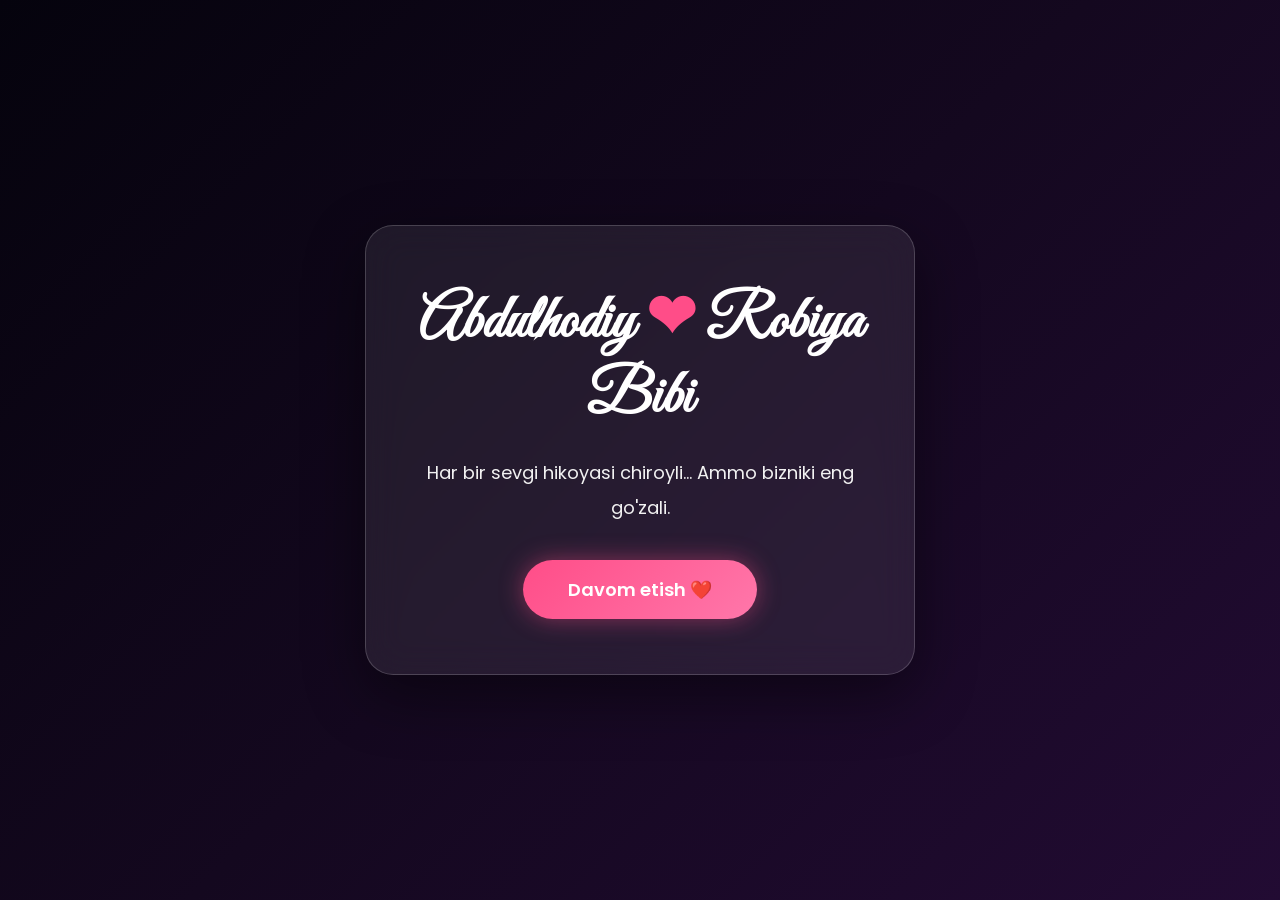
<file: index.html>
<!DOCTYPE html>
<html lang="uz">

<head>
    <meta charset="UTF-8">
    <meta name="viewport"
        content="width=device-width, initial-scale=1.0">

    <title>Abdulhodiy ❤️ Robiya Bibi</title>

    <meta name="description"
        content="Forever With You ❤️">
    <meta name="theme-color"
        content="#ff4d88">

    <!-- Google Fonts -->
    <link rel="preconnect"
        href="https://fonts.googleapis.com">
    <link rel="preconnect"
        href="https://fonts.gstatic.com"
        crossorigin>

    <link href="https://fonts.googleapis.com/css2?family=Poppins:wght@300;400;500;600;700&family=Great+Vibes&display=swap"
        rel="stylesheet">

    <!-- AOS Animation -->
    <link href="https://unpkg.com/aos@2.3.4/dist/aos.css"
        rel="stylesheet">

    <!-- Font Awesome -->
    <link rel="stylesheet"
        href="https://cdnjs.cloudflare.com/ajax/libs/font-awesome/6.6.0/css/all.min.css">

    <!-- CSS -->
    <link rel="stylesheet"
        href="style.css">
</head>

<body>

<!-- ========================= -->
<!-- BACKGROUND EFFECTS -->
<!-- ========================= -->

<div class="stars"></div>

<div class="twinkling"></div>

<div id="hearts"></div>

<div id="petals"></div>

<!-- ========================= -->
<!-- INTRO -->
<!-- ========================= -->

<div id="intro">

    <div class="intro-box">

        <h1>
            Abdulhodiy
            <span>❤</span>
            Robiya Bibi
        </h1>

        <p>
            Har bir sevgi hikoyasi chiroyli...
            Ammo bizniki eng go'zali.
        </p>

        <button id="startBtn">
            Davom etish ❤️
        </button>

    </div>

</div>

<!-- ========================= -->
<!-- MUSIC -->
<!-- ========================= -->

<audio id="bgMusic" loop>
    <source src="assets/music/music.mp3"
        type="audio/mpeg">
</audio>

<!-- ========================= -->
<!-- MAIN WEBSITE -->
<!-- ========================= -->

<div id="website" class="hidden">

<!-- ========================= -->
<!-- HERO SECTION -->
<!-- ========================= -->

<header class="hero">

    <div class="hero-content">

        <h2 class="love-title">
            Abdulhodiy
            <span>❤</span>
            Robiya Bibi
        </h2>

        <p class="love-subtitle">
            Bizning hikoyamiz boshlangan sana...
        </p>

        <h3 class="love-date">
            03.03.2026
        </h3>

        <div class="love-counter">

            <div class="counter-box">
                <span id="days">0</span>
                <small>Kun</small>
            </div>

            <div class="counter-box">
                <span id="hours">0</span>
                <small>Soat</small>
            </div>

            <div class="counter-box">
                <span id="minutes">0</span>
                <small>Daqiqa</small>
            </div>

            <div class="counter-box">
                <span id="seconds">0</span>
                <small>Soniya</small>
            </div>

        </div>

        <a href="#story" class="scroll-btn">
            Pastga tush ❤️
        </a>

    </div>

</header>

<!-- ========================= -->
<!-- LOVE STORY -->
<!-- ========================= -->

<section id="story" class="story">

    <h2 data-aos="fade-up">
        Bizning Hikoyamiz
    </h2>

    <p data-aos="fade-up" data-aos-delay="200">

        Har bir insonning hayotida unutilmas
        bir uchrashuv bo'ladi.

        Men uchun esa bu uchrashuv
        Sen eding.

        Vaqt o'tishi bilan
        sevgimiz yanada mustahkam bo'ldi.

        Va bu hikoyani...

        Birgalikda umrimiz oxirigacha
        davom ettirishni istayman. ❤️

    </p>

</section>

<!-- ========================= -->
<!-- PHOTO GALLERY -->
<!-- ========================= -->

<section id="gallery" class="gallery">

    <h2 data-aos="fade-up">
        Bizning Xotiralarimiz 📸
    </h2>

    <p class="gallery-text"
       data-aos="fade-up"
       data-aos-delay="150">

        Har bir surat...
        Bir xotira.

        Har bir xotira...
        Sen bilan yanada go'zal. ❤️

    </p>

    <div class="gallery-grid">

        <div class="photo-card"
             data-aos="zoom-in">

            <img src="assets/images/photo1.jpg"
                 alt="Photo 1">

        </div>

        <div class="photo-card"
             data-aos="zoom-in"
             data-aos-delay="100">

            <img src="assets/images/photo2.jpg"
                 alt="Photo 2">

        </div>

        <div class="photo-card"
             data-aos="zoom-in"
             data-aos-delay="200">

            <img src="assets/images/photo3.jpg"
                 alt="Photo 3">

        </div>

        <div class="photo-card"
             data-aos="zoom-in"
             data-aos-delay="300">

            <img src="assets/images/photo4.jpg"
                 alt="Photo 4">

        </div>

    </div>

</section>

<!-- ========================= -->
<!-- LOVE MESSAGE -->
<!-- ========================= -->

<section class="love-message">

    <div class="message-box"
         data-aos="fade-up">

        <h2>
            Senga...
        </h2>

        <p id="typingText">

            Men har kuni Allohga shukr qilaman,
            chunki hayotimga seni uchratdi.

            Sen bilan kulgan har bir lahzam,
            men uchun eng qimmatli xotira.

            Qalbimdagi eng go'zal joy
            doimo sen uchun ajratilgan.

            Seni bugun ham,
            ertaga ham,
            va umr bo'yi sevaman. ❤️

        </p>

    </div>

</section>

<!-- ========================= -->
<!-- MARRY ME -->
<!-- ========================= -->

<section id="proposal" class="proposal">

    <div class="proposal-box" data-aos="zoom-in">

        <h2>
            Robiya Bibi ❤️
        </h2>

        <p class="proposal-text">

            Sen bilan o'tgan har bir soniya
            qalbimdagi eng go'zal xotiradir.

            Men hayotimning har bir kunini
            sen bilan o'tkazishni istayman.

            Bir savolim bor...

        </p>

        <h1 class="question">
            Menga turmushga chiqasanmi? 💍
        </h1>

        <div class="buttons">

            <button id="yesBtn">
                Ha ❤️
            </button>

            <button id="noBtn">
                Yo'q 💔
            </button>

        </div>

    </div>

</section>

<!-- ========================= -->
<!-- SUCCESS MESSAGE -->
<!-- ========================= -->

<section id="success" class="success hidden">

    <div class="success-box">

        <h1>
            ❤️ Alhamdulillah ❤️
        </h1>

        <h2>
            Sen "Ha" deding...
        </h2>

        <p>

            Shu lahzadan boshlab
            yuragim yanada baxtli bo'ldi.

            Alloh sevgimizni
            halol nikoh bilan mukammal qilsin.

            Omin... 🤲

        </p>

    </div>

</section>

<!-- ========================= -->
<!-- FINAL SECTION -->
<!-- ========================= -->

<section class="final-section">

    <div class="final-box" data-aos="zoom-in">

        <h2>
            Abdulhodiy ❤️ Robiya Bibi
        </h2>

        <div class="big-heart">
            ❤️
        </div>

        <p>

            "Har bir sevgi hikoyasi go'zal.

            Ammo bizniki...
            eng go'zalidir."

            <br><br>

            Alloh sevgimizni
            umr bo'yi saodat,
            muhabbat va
            halol nikoh bilan
            davom ettirsin.

            🤲 Omin.

        </p>

    </div>

</section>

<!-- ========================= -->
<!-- FOOTER -->
<!-- ========================= -->

<footer>

    <p>
        Made with ❤️ by Abdulhodiy
    </p>

    <p>
        Forever With Robiya Bibi • 03.03.2026
    </p>

</footer>

</div>

<!-- ========================= -->
<!-- JAVASCRIPT -->
<!-- ========================= -->

<script src="https://unpkg.com/aos@2.3.4/dist/aos.js"></script>

<script>
AOS.init({
    duration: 1000,
    once: false
});
</script>

<script src="script.js"></script>

</body>
</html>
</file>
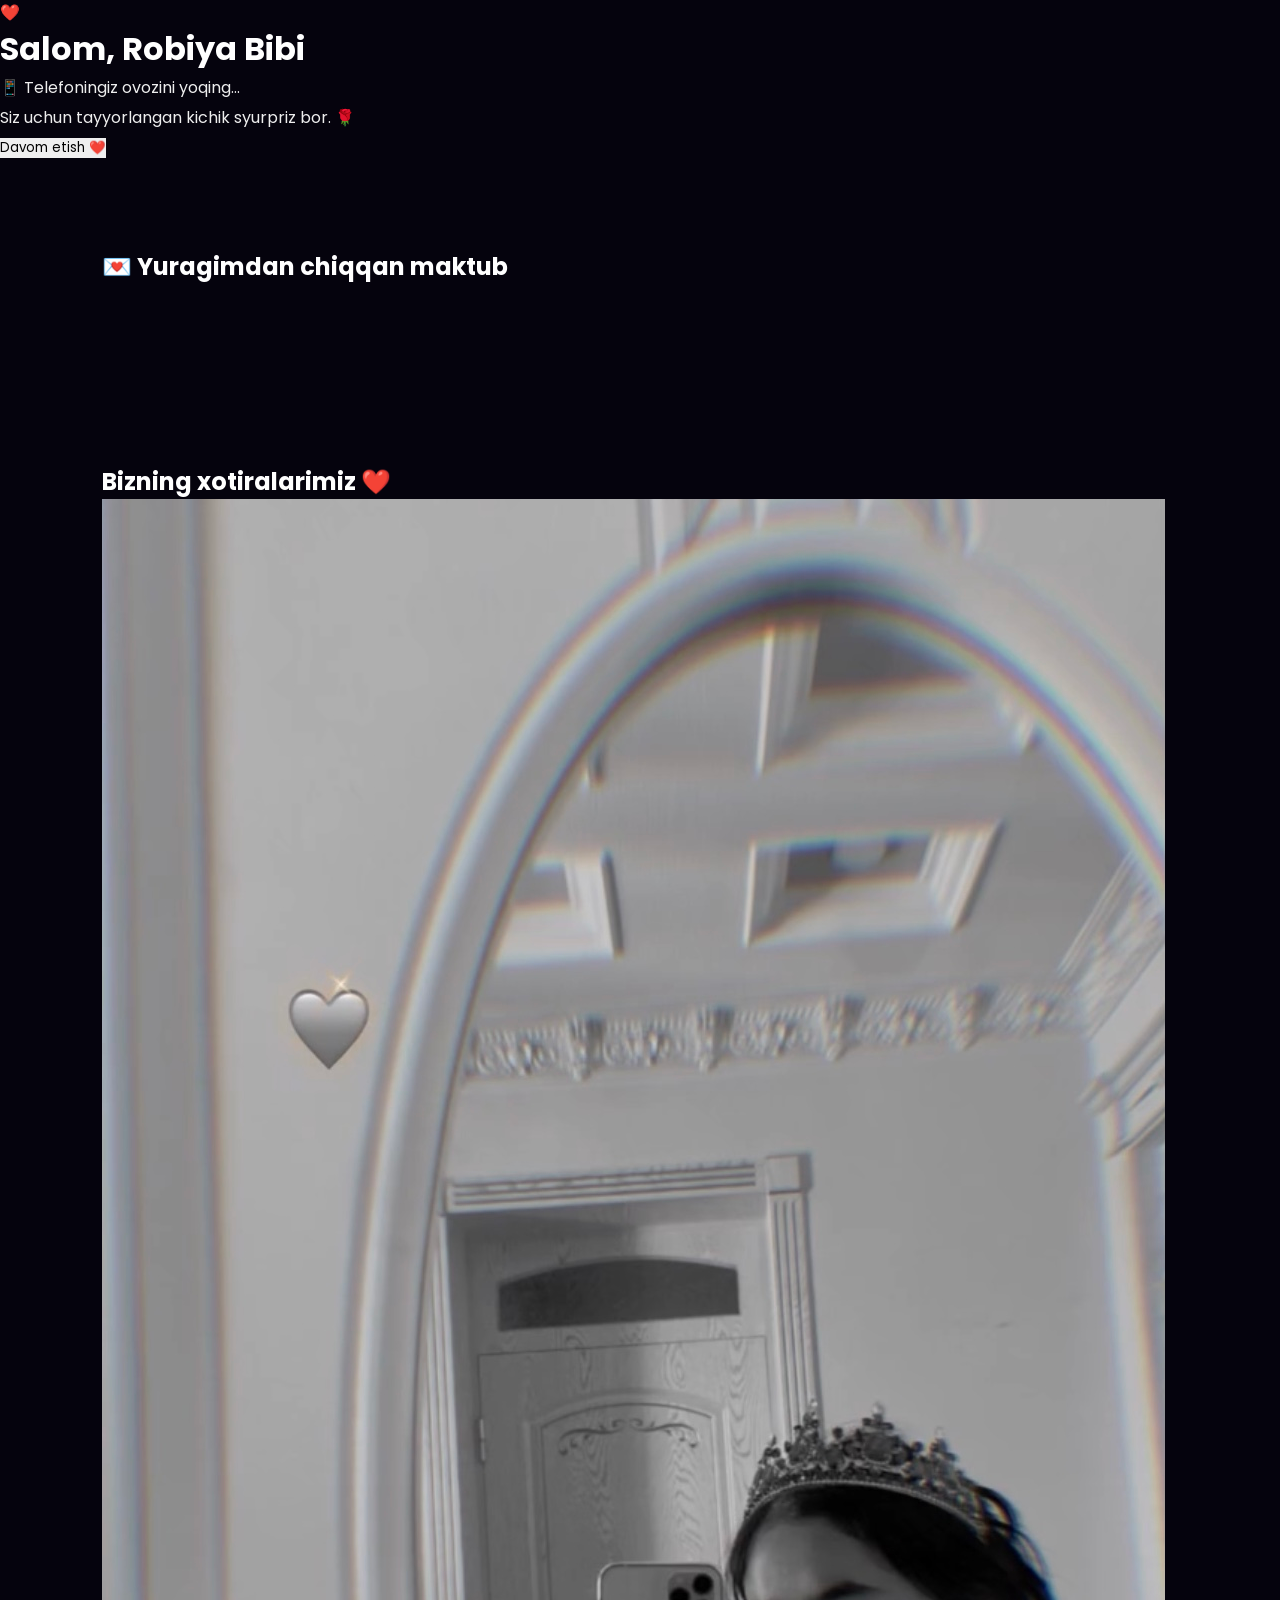
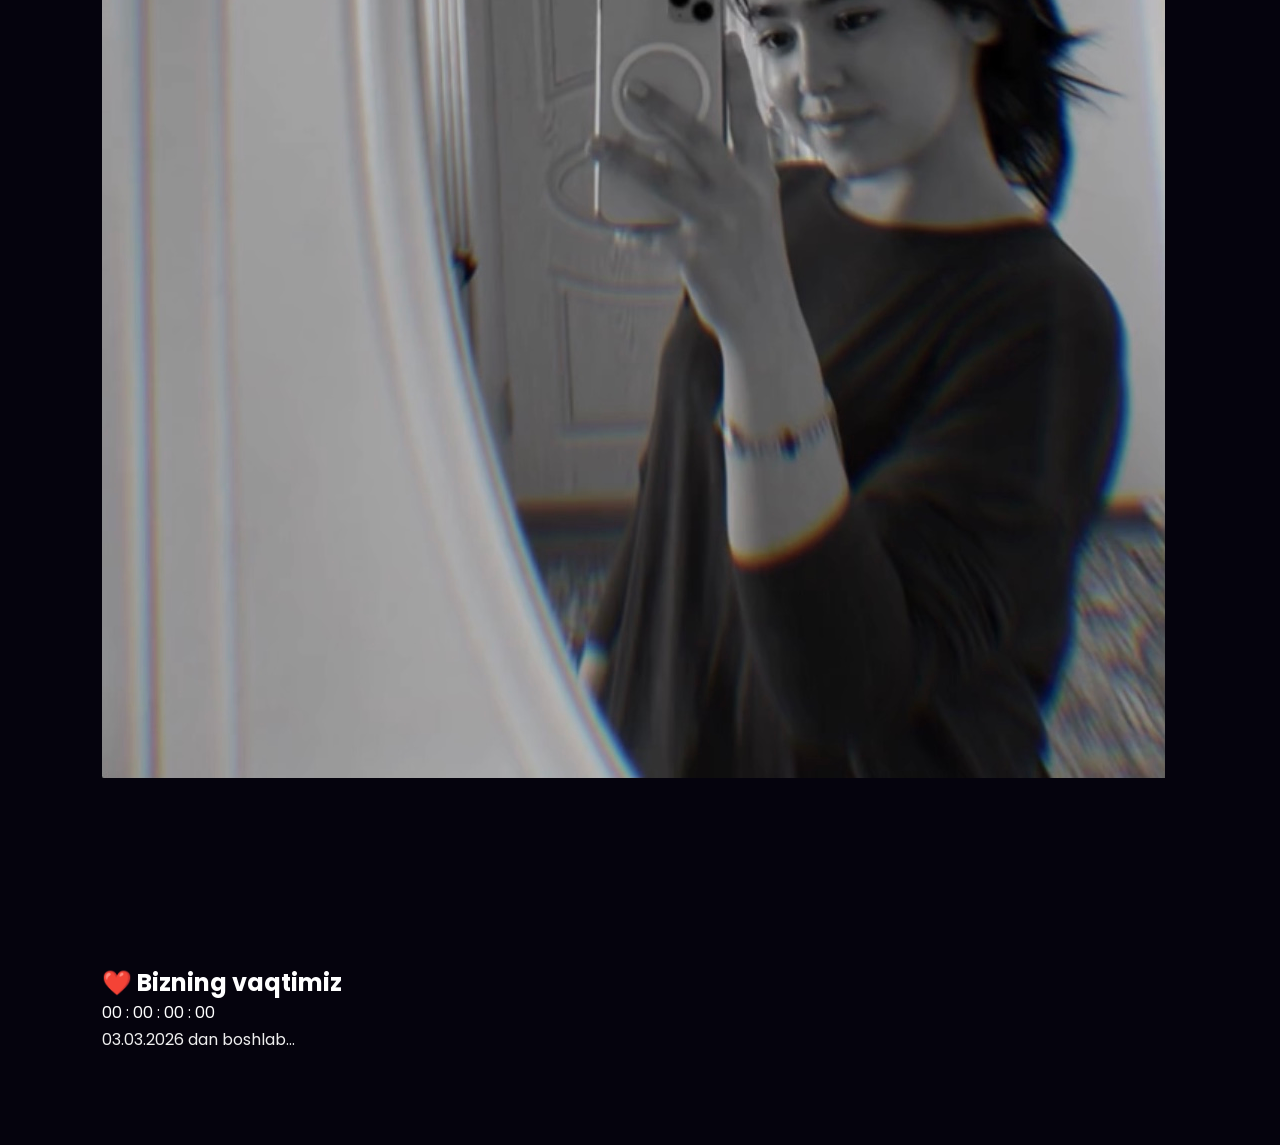
<file: Love-V1.html>
<!DOCTYPE html>
<html lang="uz">

<head>

    <meta charset="UTF-8">

    <meta name="viewport" content="width=device-width, initial-scale=1.0">

    <title>Abdulhodiy ❤️ Robiya Bibi</title>

    <meta name="theme-color" content="#ff4d88">

    <meta name="description" content="Forever With You">

    <link rel="preconnect" href="https://fonts.googleapis.com">

    <link rel="preconnect" href="https://fonts.gstatic.com" crossorigin>

    <link href="https://fonts.googleapis.com/css2?family=Poppins:wght@300;400;500;600;700&family=Great+Vibes&display=swap" rel="stylesheet">

    <link rel="stylesheet" href="style.css">

</head>

<body>

<div id="heartsRain"></div>

<div id="rosePetals"></div>

<div id="sparkles"></div>

<!-- ========================================= -->
<!-- INTRO SCREEN -->
<!-- ========================================= -->

<div id="introScreen">

    <div class="intro-background"></div>

    <div class="intro-card">

        <div class="intro-icon">

            ❤️

        </div>

        <h1>

            Salom, Robiya Bibi

        </h1>

        <p>

            📱 Telefoningiz ovozini yoqing...

        </p>

        <p>

            Siz uchun tayyorlangan
            kichik syurpriz bor. 🌹

        </p>

        <button id="startButton">

            Davom etish ❤️

        </button>

    </div>

</div>

<!-- ========================================= -->
<!-- BACKGROUND MUSIC -->
<!-- ========================================= -->

<audio id="bgMusic" loop>

    <source src="assets/music/music.mp3" type="audio/mpeg">

</audio>

<!-- ========================================= -->
<!-- MAIN WEBSITE -->
<!-- ========================================= -->

<div id="website" style="display:none;">

    <section class="hero">

    <div class="hero-content">

    <div class="glass-card">

        <h1 id="heroTitle">

            Abdulhodiy ❤️ Robiya Bibi

        </h1>

        <h2 id="heroSubtitle">

            ∞ Forever With You ∞

        </h2>

        <p id="heroText">

            Bizning hikoyamiz
            boshlangan sana...

        </p>

        <h3>

            03.03.2026

        </h3>

        <div class="hero-heart">

            ❤️

        </div>

    </div>

</div>

<div id="stars"></div>

<div id="particles"></div>

</div>

<!-- ========================================= -->
<!-- LOVE LETTER -->
<!-- ========================================= -->

<section id="loveLetterSection">

    <div class="letter-card">

        <h2>💌 Yuragimdan chiqqan maktub</h2>

        <p id="letterText"></p>

    </div>

</section>

<!-- ========================================= -->
<!-- GALLERY -->
<!-- ========================================= -->

<section id="gallerySection">

    <h2 class="gallery-title">

        Bizning xotiralarimiz ❤️

    </h2>

    <div class="gallery-container">

        <img id="galleryImage"
             src="assets/images/photo1.jpg"
             alt="Robiya Bibi">

    </div>

<div class="gallery-dots">

    <span class="dot active"></span>
    <span class="dot"></span>
    <span class="dot"></span>
    <span class="dot"></span>
    <span class="dot"></span>
    <span class="dot"></span>

</div>

</section>

<!-- ========================================= -->
<!-- LOVE COUNTER -->
<!-- ========================================= -->

<section id="counterSection">

    <div class="counter-card">

        <h2>

            ❤️ Bizning vaqtimiz

        </h2>

        <div id="loveCounter">

            00 : 00 : 00 : 00

        </div>

        <p>

            03.03.2026 dan boshlab...

        </p>

    </div>

</section>

<script src="script.js"></script>
</file>
<file: style.css>
/*=========================================
    Abdulhodiy ❤️ Robiya Bibi V2
    style.css
=========================================*/

/* Google Font */
@import url('https://fonts.googleapis.com/css2?family=Poppins:wght@300;400;500;600;700&family=Great+Vibes&display=swap');

/*=========================================
RESET
=========================================*/

*{
    margin:0;
    padding:0;
    box-sizing:border-box;
}

html{
    scroll-behavior:smooth;
}

body{

    font-family:'Poppins',sans-serif;

    background:#05030d;

    color:#ffffff;

    overflow-x:hidden;

    min-height:100vh;

    position:relative;

}

/*=========================================
SCROLLBAR
=========================================*/

::-webkit-scrollbar{
    width:8px;
}

::-webkit-scrollbar-track{
    background:#12081f;
}

::-webkit-scrollbar-thumb{

    background:#ff4d88;

    border-radius:20px;

}

::-webkit-scrollbar-thumb:hover{

    background:#ff77aa;

}

/*=========================================
ROOT COLORS
=========================================*/

:root{

    --pink:#ff4d88;

    --pink2:#ff77aa;

    --white:#ffffff;

    --glass:rgba(255,255,255,.08);

    --border:rgba(255,255,255,.15);

    --shadow:0 10px 35px rgba(255,77,136,.35);

    --transition:.4s;

}

/*=========================================
COMMON
=========================================*/

.hidden{

    display:none;

}

section{

    width:100%;

    padding:90px 8%;

    position:relative;

}

h1,h2,h3{

    font-weight:700;

}

p{

    line-height:1.9;

    color:#eeeeee;

}

a{

    text-decoration:none;

    color:inherit;

}

button{

    border:none;

    outline:none;

    cursor:pointer;

    font-family:inherit;

}

/*=========================================
BACKGROUND
=========================================*/

.stars,
.twinkling,
#hearts,
#petals{

    position:fixed;

    inset:0;

    width:100%;

    height:100%;

    pointer-events:none;

}

.stars{

    z-index:-4;

}

.twinkling{

    z-index:-3;

}

#hearts{

    z-index:-2;

}

#petals{

    z-index:-1;

}

/*=========================================
ANIMATIONS
=========================================*/

@keyframes fadeIn{

    from{

        opacity:0;

    }

    to{

        opacity:1;

    }

}

@keyframes floatUp{

    0%{

        transform:translateY(30px);

        opacity:0;

    }

    100%{

        transform:translateY(0);

        opacity:1;

    }

}

@keyframes heartbeat{

    0%{

        transform:scale(1);

    }

    25%{

        transform:scale(1.08);

    }

    50%{

        transform:scale(1);

    }

    75%{

        transform:scale(1.08);

    }

    100%{

        transform:scale(1);

    }

}

@keyframes glow{

    from{

        box-shadow:0 0 15px rgba(255,77,136,.35);

    }

    to{

        box-shadow:0 0 40px rgba(255,77,136,.8);

    }

}

/*=========================================
BACKGROUND EFFECTS
=========================================*/

.stars{

    background:
    radial-gradient(circle at 20% 30%,rgba(255,255,255,.9) 1px,transparent 2px),
    radial-gradient(circle at 70% 15%,rgba(255,255,255,.8) 1px,transparent 2px),
    radial-gradient(circle at 40% 80%,rgba(255,255,255,.7) 1px,transparent 2px),
    radial-gradient(circle at 90% 60%,rgba(255,255,255,.9) 1px,transparent 2px),
    radial-gradient(circle at 10% 70%,rgba(255,255,255,.8) 1px,transparent 2px);

    background-size:300px 300px;

}

.twinkling{

    background:
    linear-gradient(transparent,rgba(255,255,255,.03),transparent);

    animation:twinkle 8s linear infinite;

}

@keyframes twinkle{

    0%{

        opacity:.3;

        transform:translateY(0);

    }

    50%{

        opacity:.8;

    }

    100%{

        opacity:.3;

        transform:translateY(-40px);

    }

}

/*=========================================
INTRO
=========================================*/

#intro{

    position:fixed;

    inset:0;

    display:flex;

    justify-content:center;

    align-items:center;

    background:
    linear-gradient(135deg,#05030d,#14081f,#220b33);

    z-index:99999;

    animation:fadeIn 1.2s;

}

.intro-box{

    width:min(90%,550px);

    padding:55px 40px;

    text-align:center;

    border-radius:28px;

    background:rgba(255,255,255,.08);

    backdrop-filter:blur(18px);

    border:1px solid rgba(255,255,255,.18);

    box-shadow:0 20px 60px rgba(0,0,0,.45);

    animation:floatUp 1.2s;

}

.intro-box h1{

    font-family:'Great Vibes',cursive;

    font-size:60px;

    color:#fff;

    margin-bottom:20px;

}

.intro-box h1 span{

    color:var(--pink);

    animation:heartbeat 1.6s infinite;

    display:inline-block;

}

.intro-box p{

    font-size:18px;

    color:#f2f2f2;

    margin-bottom:35px;

}

/*=========================================
START BUTTON
=========================================*/

#startBtn{

    padding:16px 45px;

    border-radius:50px;

    background:linear-gradient(
        135deg,
        var(--pink),
        var(--pink2)
    );

    color:#fff;

    font-size:18px;

    font-weight:600;

    transition:var(--transition);

    box-shadow:0 0 25px rgba(255,77,136,.45);

}

#startBtn:hover{

    transform:translateY(-4px) scale(1.05);

    box-shadow:0 0 45px rgba(255,77,136,.75);

}

#startBtn:active{

    transform:scale(.96);

}

/*=========================================
WEBSITE
=========================================*/

#website{

    animation:fadeIn 1s;

}

/*=========================================
HERO SECTION
=========================================*/

.hero{

    min-height:100vh;

    display:flex;

    justify-content:center;

    align-items:center;

    text-align:center;

    padding:120px 8% 80px;

}

.hero-content{

    width:100%;

    max-width:900px;

    animation:floatUp 1.2s;

}

.love-title{

    font-family:'Great Vibes',cursive;

    font-size:72px;

    color:#ffffff;

    margin-bottom:20px;

    line-height:1.2;

}

.love-title span{

    color:var(--pink);

    display:inline-block;

    animation:heartbeat 1.5s infinite;

}

.love-subtitle{

    font-size:22px;

    color:#f4dbe6;

    margin-bottom:20px;

}

.love-date{

    font-size:34px;

    color:var(--pink);

    margin-bottom:50px;

    letter-spacing:3px;

    text-shadow:0 0 18px rgba(255,77,136,.7);

}

/*=========================================
LOVE COUNTER
=========================================*/

.love-counter{

    display:flex;

    justify-content:center;

    align-items:center;

    flex-wrap:wrap;

    gap:20px;

    margin-bottom:50px;

}

.counter-box{

    width:130px;

    padding:22px;

    border-radius:22px;

    background:var(--glass);

    border:1px solid var(--border);

    backdrop-filter:blur(14px);

    box-shadow:var(--shadow);

    transition:.35s;

}

.counter-box:hover{

    transform:translateY(-8px);

}

.counter-box span{

    display:block;

    font-size:40px;

    font-weight:700;

    color:var(--pink);

    margin-bottom:8px;

}

.counter-box small{

    font-size:16px;

    color:#ffffff;

}

/*=========================================
SCROLL BUTTON
=========================================*/

.scroll-btn{

    display:inline-block;

    padding:16px 38px;

    border-radius:40px;

    background:linear-gradient(
        135deg,
        var(--pink),
        var(--pink2)
    );

    color:#ffffff;

    font-weight:600;

    transition:.35s;

    box-shadow:0 0 30px rgba(255,77,136,.45);

}

.scroll-btn:hover{

    transform:translateY(-5px);

    box-shadow:0 0 45px rgba(255,77,136,.8);

}

/*=========================================
RESPONSIVE HERO
=========================================*/

@media(max-width:768px){

    .love-title{

        font-size:50px;

    }

    .love-subtitle{

        font-size:18px;

    }

    .love-date{

        font-size:28px;

    }

    .counter-box{

        width:110px;

        padding:18px;

    }

    .counter-box span{

        font-size:32px;

    }

}

@media(max-width:480px){

    .love-title{

        font-size:40px;

    }

    .love-counter{

        gap:15px;

    }

    .counter-box{

        width:95px;

        padding:16px;

    }

    .counter-box span{

        font-size:26px;

    }

    .counter-box small{

        font-size:14px;

    }

}

/*=========================================
LOVE STORY
=========================================*/

.story{

    max-width:1000px;

    margin:auto;

    text-align:center;

}

.story h2{

    font-size:46px;

    color:var(--pink);

    margin-bottom:35px;

}

.story p{

    max-width:850px;

    margin:auto;

    font-size:19px;

    line-height:2;

    background:var(--glass);

    border:1px solid var(--border);

    backdrop-filter:blur(18px);

    border-radius:25px;

    padding:40px;

    box-shadow:var(--shadow);

}

/*=========================================
PHOTO GALLERY
=========================================*/

.gallery{

    text-align:center;

}

.gallery h2{

    font-size:46px;

    color:var(--pink);

    margin-bottom:20px;

}

.gallery-text{

    max-width:700px;

    margin:0 auto 60px;

    font-size:18px;

}

.gallery-grid{

    display:grid;

    grid-template-columns:repeat(auto-fit,minmax(250px,1fr));

    gap:30px;

}

.photo-card{

    position:relative;

    overflow:hidden;

    border-radius:25px;

    background:var(--glass);

    border:1px solid var(--border);

    box-shadow:var(--shadow);

    transition:.45s;

    cursor:pointer;

}

.photo-card img{

    width:100%;

    height:360px;

    object-fit:cover;

    display:block;

    transition:.5s;

}

.photo-card::before{

    content:"❤️";

    position:absolute;

    top:50%;

    left:50%;

    transform:translate(-50%,-50%) scale(0);

    font-size:55px;

    opacity:0;

    transition:.45s;

    z-index:5;

}

.photo-card:hover{

    transform:translateY(-12px);

    box-shadow:0 0 45px rgba(255,77,136,.6);

}

.photo-card:hover img{

    transform:scale(1.12);

    filter:brightness(.7);

}

.photo-card:hover::before{

    transform:translate(-50%,-50%) scale(1);

    opacity:1;

}

/*=========================================
RESPONSIVE
=========================================*/

@media(max-width:768px){

    .story h2,
    .gallery h2{

        font-size:34px;

    }

    .story p{

        font-size:17px;

        padding:28px;

    }

    .gallery-grid{

        gap:20px;

    }

    .photo-card img{

        height:300px;

    }

}

@media(max-width:480px){

    .story h2,
    .gallery h2{

        font-size:28px;

    }

    .gallery-text{

        font-size:16px;

    }

    .photo-card img{

        height:260px;

    }

}

/*=========================================
LOVE MESSAGE
=========================================*/

.love-message{

    display:flex;

    justify-content:center;

    align-items:center;

}

.message-box{

    max-width:850px;

    width:100%;

    background:var(--glass);

    border:1px solid var(--border);

    backdrop-filter:blur(18px);

    border-radius:28px;

    padding:45px;

    text-align:center;

    box-shadow:var(--shadow);

}

.message-box h2{

    font-family:'Great Vibes',cursive;

    font-size:56px;

    color:var(--pink);

    margin-bottom:25px;

}

.message-box p{

    font-size:18px;

    line-height:2;

}

/*=========================================
PROPOSAL
=========================================*/

.proposal{

    display:flex;

    justify-content:center;

    align-items:center;

}

.proposal-box{

    width:100%;

    max-width:900px;

    text-align:center;

    background:var(--glass);

    border:1px solid var(--border);

    backdrop-filter:blur(18px);

    border-radius:30px;

    padding:55px 40px;

    box-shadow:var(--shadow);

}

.proposal-box h2{

    font-family:'Great Vibes',cursive;

    font-size:60px;

    color:var(--pink);

    margin-bottom:20px;

}

.proposal-text{

    font-size:18px;

    margin-bottom:35px;

}

.question{

    font-size:42px;

    margin-bottom:45px;

    color:#ffffff;

}

.buttons{

    display:flex;

    justify-content:center;

    align-items:center;

    gap:25px;

    flex-wrap:wrap;

}

#yesBtn,
#noBtn{

    min-width:170px;

    padding:16px 35px;

    border-radius:50px;

    font-size:18px;

    font-weight:600;

    transition:.35s;

}

#yesBtn{

    background:linear-gradient(135deg,var(--pink),var(--pink2));

    color:#fff;

    box-shadow:0 0 30px rgba(255,77,136,.45);

}

#yesBtn:hover{

    transform:scale(1.08);

    box-shadow:0 0 50px rgba(255,77,136,.85);

}

#noBtn{

    background:#ffffff;

    color:#222;

}

#noBtn:hover{

    transform:translateY(-5px);

}

/*=========================================
SUCCESS
=========================================*/

.success{

    display:flex;

    justify-content:center;

    align-items:center;

    min-height:100vh;

}

.success-box{

    width:100%;

    max-width:850px;

    text-align:center;

    padding:60px 40px;

    border-radius:30px;

    background:var(--glass);

    border:1px solid var(--border);

    backdrop-filter:blur(18px);

    box-shadow:var(--shadow);

}

.success-box h1{

    font-size:56px;

    color:var(--pink);

    margin-bottom:25px;

}

.success-box h2{

    font-size:34px;

    margin-bottom:20px;

}

.success-box p{

    font-size:18px;

    line-height:2;

}

/*=========================================
RESPONSIVE
=========================================*/

@media(max-width:768px){

    .message-box,
    .proposal-box,
    .success-box{

        padding:35px 25px;

    }

    .proposal-box h2{

        font-size:46px;

    }

    .question{

        font-size:30px;

    }

    .success-box h1{

        font-size:42px;

    }

}

@media(max-width:480px){

    .message-box h2{

        font-size:42px;

    }

    .proposal-box h2{

        font-size:38px;

    }

    .question{

        font-size:25px;

    }

    #yesBtn,
    #noBtn{

        width:100%;

    }

}

/*=========================================
FINAL SECTION
=========================================*/

.final-section{

    display:flex;

    justify-content:center;

    align-items:center;

    text-align:center;

    min-height:80vh;

}

.final-box{

    width:100%;

    max-width:900px;

    padding:60px 40px;

    background:var(--glass);

    border:1px solid var(--border);

    backdrop-filter:blur(18px);

    border-radius:30px;

    box-shadow:var(--shadow);

}

.final-box h2{

    font-family:'Great Vibes',cursive;

    font-size:60px;

    color:var(--pink);

    margin-bottom:30px;

}

.big-heart{

    font-size:90px;

    margin:30px 0;

    animation:heartbeat 1.5s infinite;

    filter:drop-shadow(0 0 20px rgba(255,77,136,.8));

}

.final-box p{

    font-size:20px;

    line-height:2;

}

/*=========================================
FOOTER
=========================================*/

footer{

    text-align:center;

    padding:35px 20px;

    border-top:1px solid rgba(255,255,255,.12);

    background:rgba(255,255,255,.03);

}

footer p{

    color:#cccccc;

    margin:8px 0;

    font-size:15px;

}

/*=========================================
FLOATING HEARTS
=========================================*/

.heart{

    position:fixed;

    color:#ff4d88;

    font-size:20px;

    pointer-events:none;

    animation:heartFloat 6s linear forwards;

}

@keyframes heartFloat{

    0%{

        transform:translateY(0) scale(.5);

        opacity:0;

    }

    20%{

        opacity:1;

    }

    100%{

        transform:translateY(-110vh) scale(1.4);

        opacity:0;

    }

}

/*=========================================
FADE OUT
=========================================*/

.fade-out{

    animation:fadeOut .8s forwards;

}

@keyframes fadeOut{

    to{

        opacity:0;

        visibility:hidden;

    }

}

/*=========================================
RESPONSIVE
=========================================*/

@media(max-width:768px){

    .final-box{

        padding:40px 25px;

    }

    .final-box h2{

        font-size:46px;

    }

    .big-heart{

        font-size:70px;

    }

    .final-box p{

        font-size:17px;

    }

}

@media(max-width:480px){

    .final-box h2{

        font-size:36px;

    }

    .big-heart{

        font-size:60px;

    }

    .final-box p{

        font-size:16px;

    }

}
</file>
